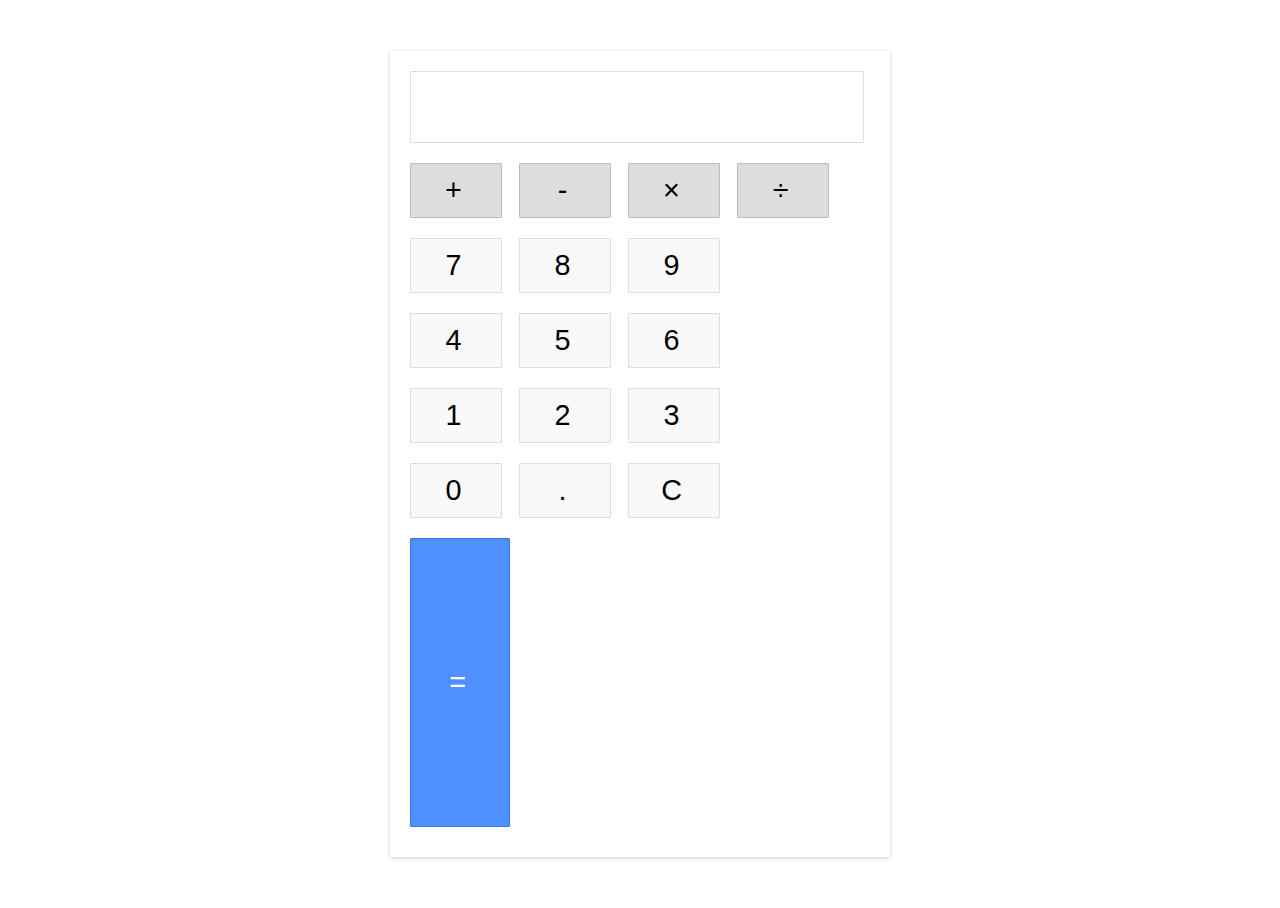
<file: calculator/index.html>
<!DOCTYPE html>
<html lang="en">

<head>
    <meta charset="UTF-8">
    <meta name="viewport" content="width=device-width, initial-scale=1.0">
    <title>Document</title>
    <link rel="stylesheet" href="style.css">
</head>

<body>
    <div class="calculator">
        <div class="input" id="input"></div>
        <div class="buttons">
            <div class="operators">
                <div>+</div>
                <div>-</div>
                <div>&times;</div>
                <div>&divide;</div>
            </div>
            <div class="leftPanel">
                <div class="numbers">
                    <div>7</div>
                    <div>8</div>
                    <div>9</div>
                </div>
                <div class="numbers">
                    <div>4</div>
                    <div>5</div>
                    <div>6</div>
                </div>
                <div class="numbers">
                    <div>1</div>
                    <div>2</div>
                    <div>3</div>
                </div>
                <div class="numbers">
                    <div>0</div>
                    <div>.</div>
                    <div id="clear">C</div>
                </div>
            </div>
            <div class="equal" id="result">=</div>
        </div>
    </div>
    <script src="app.js"></script>
</body>

</html>
</file>
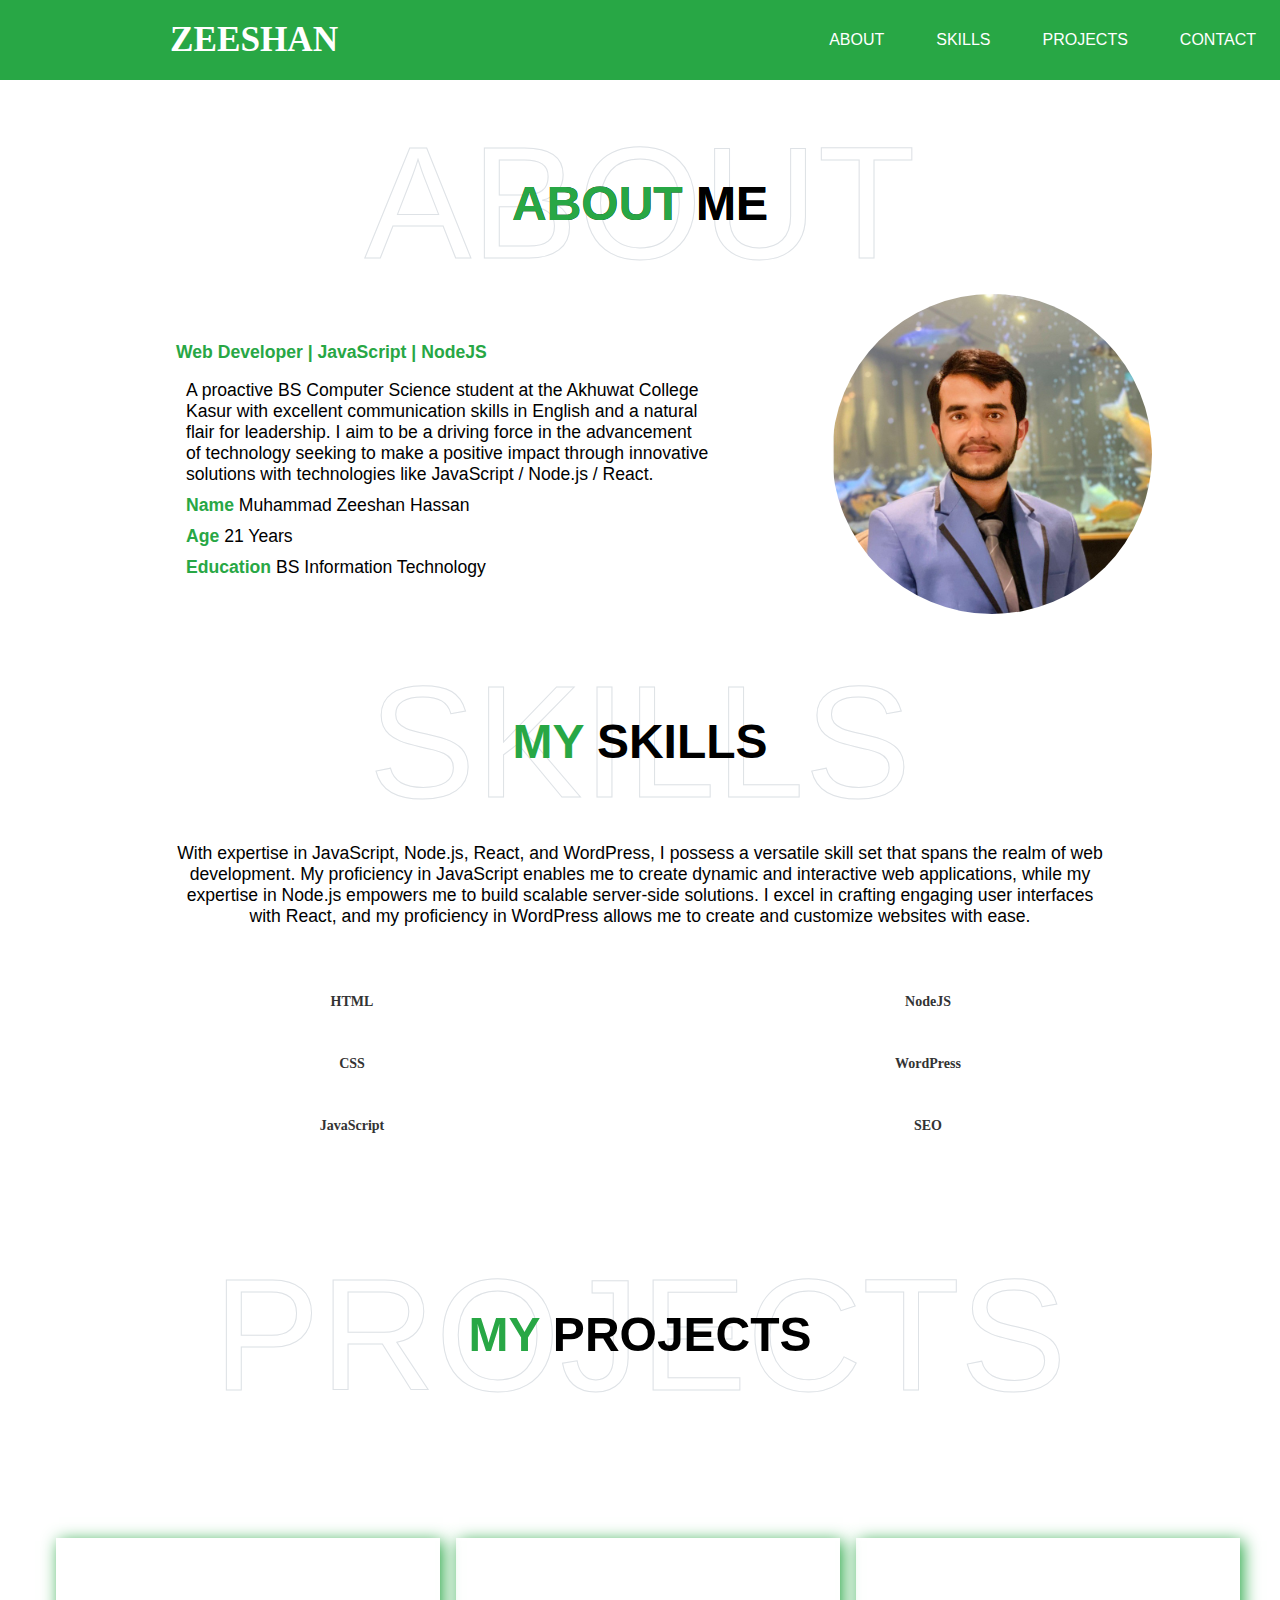
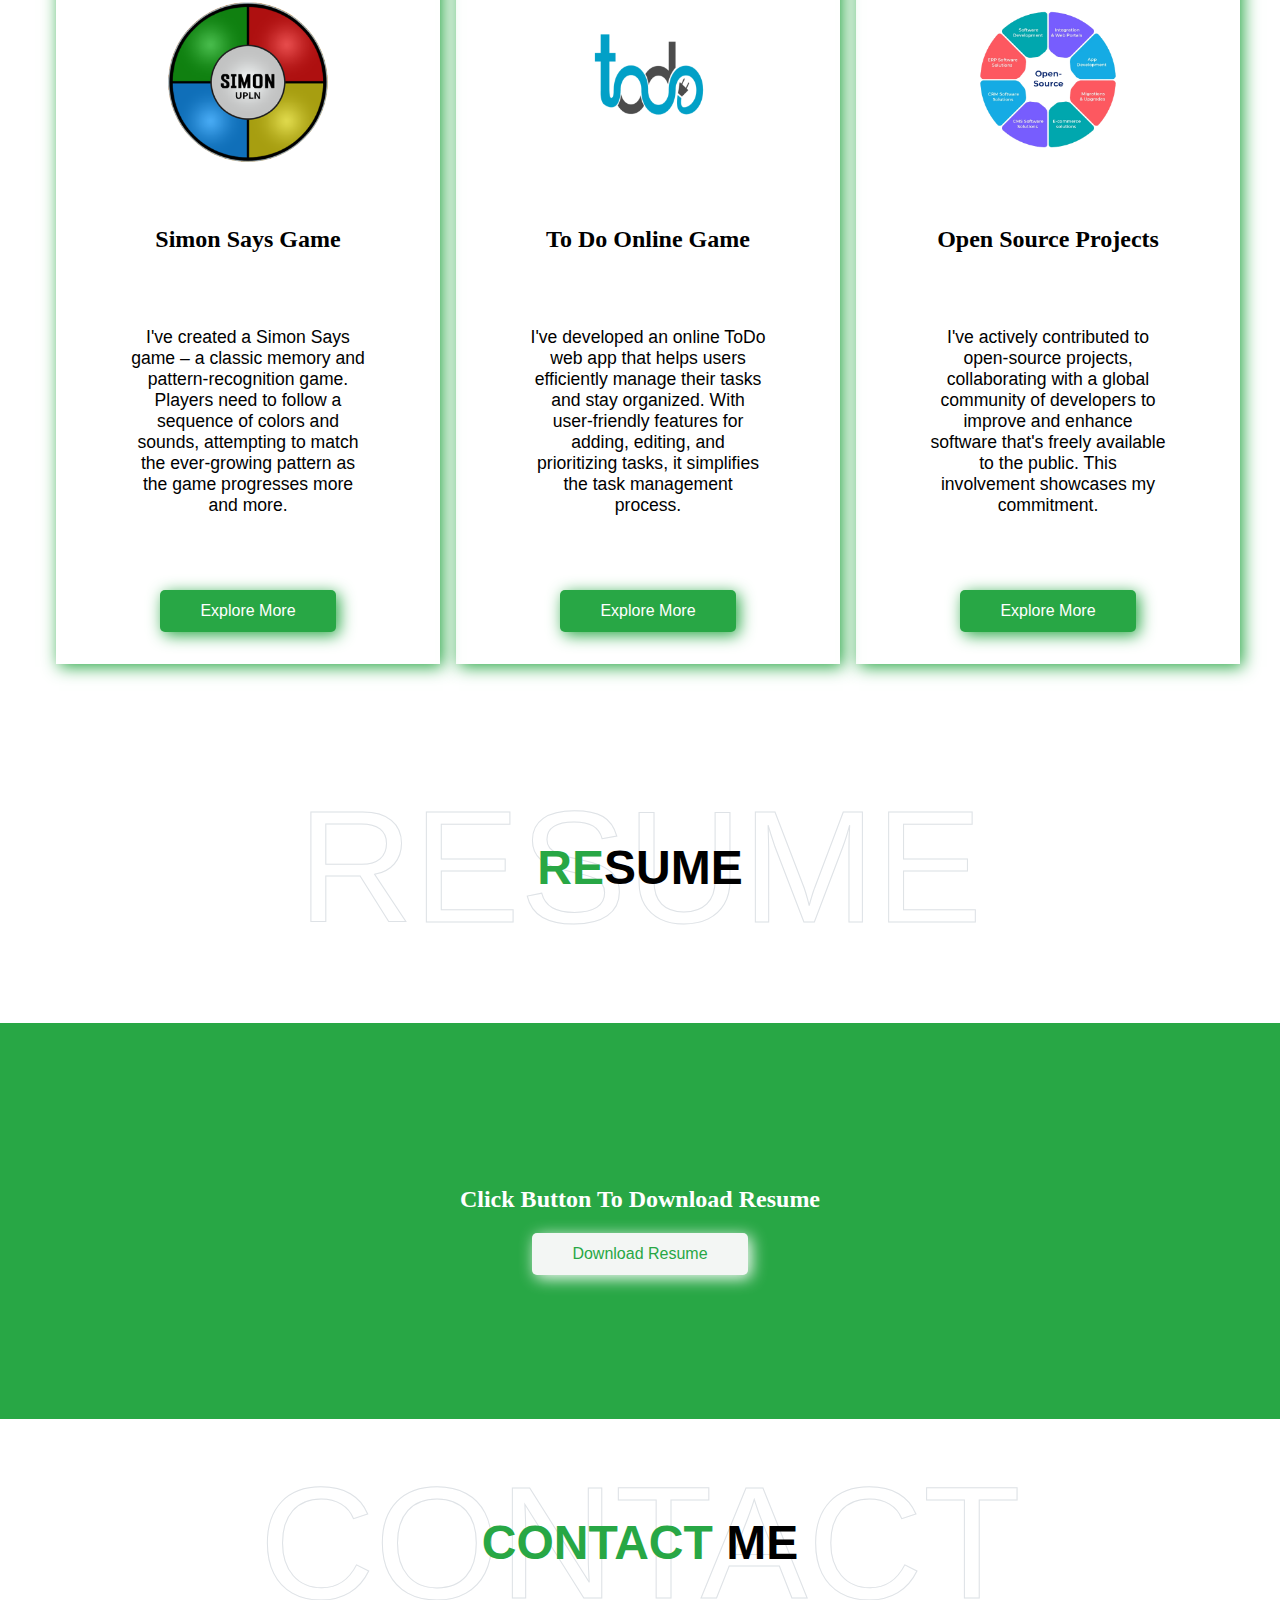
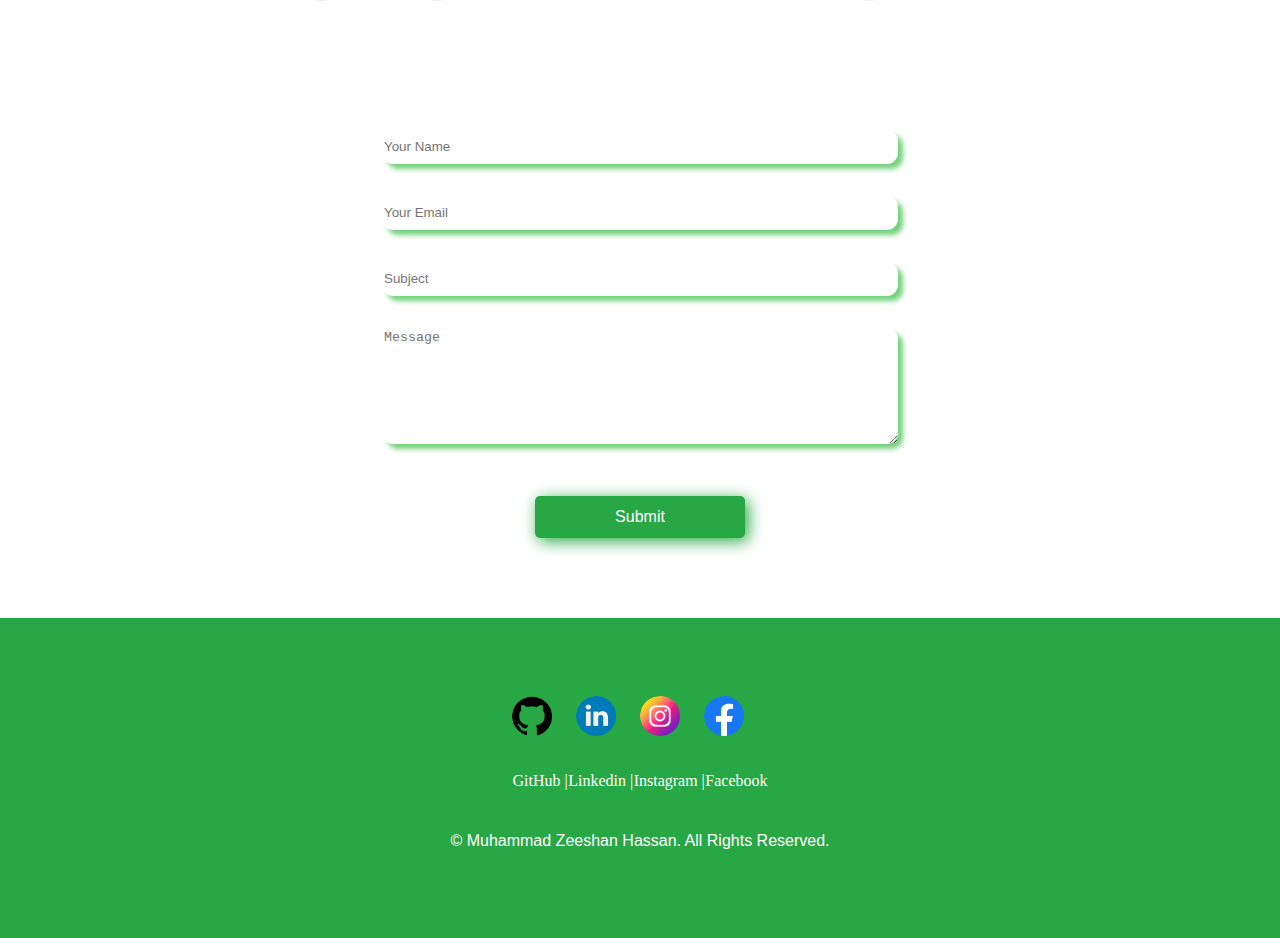
<file: portfolio/index.html>
<!DOCTYPE html>
<html lang="en">

<head>
    <meta charset="UTF-8">
    <meta name="viewport" content="width=device-width, initial-scale=1.0">
    <title>Hdeader</title>
    <link rel="stylesheet" href="style.css">
</head>

<body>
    <div id="nav-bar-div">
        <nav id="nav-bar">
            <div class="logo">
                <p>Zeeshan</p>
            </div>
            <div id="sections-div">
                <ul>
                    <li class="nav-link"><a href="#">About</a></li>
                    <li class="nav-link"><a href="#">Skills</a></li>
                    <li class="nav-link"><a href="#">Projects</a></li>
                    <li class="nav-link"><a href="#">Contact</a></li>

                </ul>
            </div>
        </nav>
    </div>

    <!-- Header End -->


    <!-- About Section Start -->
    <section id="about-section">
        <div class="position-relative d-flex align-items-center justify-content-center heading-div">
            <h1 class="display-1 text-uppercase text-white" style="-webkit-text-stroke: 1px #dee2e6;">ABOUT</h1>
            <h1 class="position-absolute text-uppercase text-primary">About Me</h1>
            <h1 class="position-absolute text-uppercase text-primary"><span class="allGreen">ABOUT</span> ME</h1>
        </div>
        <div id="about-div">
            <div id="detail">
                <h3 class="allGreen about-detail"><b>Web Developer | JavaScript | NodeJS</b></h3>
                <p class="about-detail">A proactive BS Computer Science student at the Akhuwat College Kasur with
                    excellent
                    communication skills in English and a natural flair for leadership.
                    I aim to be a driving force in the advancement of technology
                    seeking to make a positive impact through innovative solutions with technologies like JavaScript
                    /
                    Node.js / React.</p>

                <p class="about-detail" id="name"><span class="allGreen"><b>Name</b> </span> Muhammad Zeeshan Hassan
                </p>
                <p class="about-detail" id="age"> <span class="allGreen"> <b>Age</b></span> 21 Years</p>
                <p class="about-detail" id="class"> <span class="allGreen"><b>Education</b></span> BS Information
                    Technology
                </p>
            </div>
            <div id=" intro-img-div">
                <img id="img" src="images/zeeshanhassan.jfif" alt="Zeeshan Hassan">
            </div>
        </div>
    </section>
    <!-- About Section End -->


    <section id="skillset">
        <div class="position-relative d-flex align-items-center justify-content-center heading-div">
            <h1 class="display-1 text-uppercase text-white" style="-webkit-text-stroke: 1px #dee2e6;">SKILLS</h1>
            <h1 class="position-absolute text-uppercase text-primary"><span class="allGreen">My</span> SKILLS</h1>
        </div>

        <div class="section-detail-div">
            <p>With expertise in JavaScript, Node.js, React, and WordPress, I possess a versatile skill set that spans
                the
                realm of web development. My proficiency in JavaScript enables me to create dynamic and interactive web
                applications, while my expertise in Node.js empowers me to build scalable server-side solutions. I excel
                in
                crafting engaging user interfaces with React, and my proficiency in WordPress allows me to create and
                customize websites with ease. </p>
            <div class="container">
                <div id="left-skills" class="skills">
                    <div class="skill-box">
                        <span class="title">HTML</span>
                        <div class="skill-bar">
                            <span class="skill-per html">
                                <span class="tooltip" id="tooltip-html">90%</span>
                            </span>
                        </div>
                    </div>
                    <div class="skill-box">
                        <span class="title">CSS</span>
                        <div class="skill-bar">
                            <span class="skill-per css">
                                <span class="tooltip " id="tooltip-css">80%</span>
                            </span>
                        </div>
                    </div>
                    <div class="skill-box">
                        <span class="title">JavaScript</span>
                        <div class="skill-bar">
                            <span class="skill-per javascript">
                                <span class="tooltip" id="tooltip-js">70%</span>
                            </span>
                        </div>
                    </div>
                </div>
                <div id="right-skills" class="skills">
                    <div class="skill-box">
                        <span class="title">NodeJS</span>
                        <div class="skill-bar">
                            <span class="skill-per nodejs">
                                <span class="tooltip" id="tooltip-nodejs">70%</span>
                            </span>
                        </div>
                    </div>
                    <div class="skill-box">
                        <span class="title">WordPress</span>
                        <div class="skill-bar">
                            <span class="skill-per wordpress">
                                <span class="tooltip" id="tooltip-wordpress">90%</span>
                            </span>
                        </div>
                    </div>
                    <div class="skill-box">
                        <span class="title">SEO</span>
                        <div class="skill-bar">
                            <span class="skill-per seo">
                                <span class="tooltip" id="tooltip-seo">80%</span>
                            </span>
                        </div>
                    </div>
                </div>
            </div>
        </div>
    </section>
    <!-- Skill End -->


    <!-- Project Start -->
    <section id="projects-setion">

        <div class="position-relative d-flex align-items-center justify-content-center heading-div">
            <h1 class="display-1 text-uppercase text-white" style="-webkit-text-stroke: 1px #dee2e6;">PROJECTS</h1>
            <h1 class="position-absolute text-uppercase text-primary"><span class="allGreen">My</span> PROJECTS</h1>
        </div>

        <div>
            <div id="projects-div">
                <div id="simon-says-game" class="project-box">
                    <img src="images/simon-says-game.png" alt="Simon Says Game" id="simon-says-img"
                        class="projects-imgs">
                    <span class="project-name allYellow">Simon Says Game</span>
                    <p class="project-description"> I've created a Simon Says game – a classic memory and
                        pattern-recognition game. Players need to follow a sequence of colors and sounds, attempting to
                        match the ever-growing pattern as the game progresses more and more. </p>
                    <button class="btn">Explore More</button>
                </div>
                <div id="todo-online" class="project-box">
                    <img src="images/todo-image.png" alt="To Do Web App" id="todo-img" class="projects-imgs">
                    <span class="project-name allYellow">To Do Online Game</span>
                    <p class="project-description"> I've developed an online ToDo web app that helps users efficiently
                        manage their tasks and stay organized. With user-friendly features for adding, editing, and
                        prioritizing tasks, it simplifies the task management process. </p>
                    <button class="btn">Explore More</button>
                </div>
                <div id="opensource-projects" class="project-box">
                    <img src="images/open-source-image.png" alt="Open Source" id="opensource-img" class="projects-imgs">
                    <span class="project-name allYellow">Open Source Projects</span>
                    <p class="project-description">I've actively contributed to open-source projects, collaborating with
                        a
                        global community of developers to improve and enhance software that's freely available to the
                        public. This involvement showcases my commitment.</p>
                    <a href="http://github/thezeeshanhassan"><button class="btn">Explore More</button></a>
                </div>
            </div>
        </div>
    </section>
    <!-- Project End -->

    <!-- Resume Start -->
    <section id="resume-section">
        <div class="position-relative d-flex align-items-center justify-content-center heading-div">
            <h1 class="display-1 text-uppercase text-white" style="-webkit-text-stroke: 1px #dee2e6;">RESUME</h1>
            <h1 class="position-absolute text-uppercase text-primary"><span class="allGreen">RE</span>SUME</h1>
        </div>
        <div id="resume-detail-div">
            <div id="resume-div">
                <h2>Click Button To Download Resume</h2>
                <button class="resume-button">Download Resume</button>
            </div>
        </div>
    </section>
    <!-- Resume End -->

    <!-- Contact ME Start-->
    <section id="form-section">

        <div class="position-relative d-flex align-items-center justify-content-center heading-div">
            <h1 class="display-1 text-uppercase text-white" style="-webkit-text-stroke: 1px #dee2e6;">CONTACT</h1>
            <h1 class="position-absolute text-uppercase text-primary"><span class="allGreen">CONTACT</span> ME</h1>
        </div>
        <div class="contact-div">
            <form action="#" method="post">
                <div class="form-group">
                    <label for="name"></label>
                    <input type="text" id="form-name" name="name" required placeholder="Your Name" class="form-input">
                </div>
                <div class="form-group">
                    <label for="email"></label>
                    <input type="email" id="email" name="email" required placeholder="Your Email" class="form-input">
                </div>
                <div class="form-group">
                    <label for="subject"></label>
                    <input type="text" id="subject" name="subject" required placeholder="Subject" class="form-input">
                </div>
                <div class="form-group">
                    <label for="message"></label>
                    <textarea id="message" name="message" required placeholder="Message" class="form-input"></textarea>
                </div>
                <button type="submit" class="btn" id="form-button">Submit</button>
            </form>
        </div>
    </section>

    <!-- Contact Me End -->


    <!-- Footer Start-->
    <Footer>
        <div id="footr-div">
            <div id="footer-icon">
                <a href="https://github.com/thezeeshanhassan" target="blank"><img src="images/github.png" alt="github"
                        id="github" class="icons"></a>
                <a href="https://linkedin.com/in/thezeeshanhassan" target="blank"><img src="images/linkedin.png"
                        alt="linkedin" id="linkedin" class="icons"></a>
                <a href="https://www.instagram.com/zeeshanhassan.zh" target="blank"> <img src="images/instagram.png"
                        alt="instagram" id="instagram" class="icons"></a>
                <a href="https://www.facebook.com/thezeeshanhassan" target="blank"><img src="images/facebook.png"
                        alt="facebook" id="facebook" class="icons"></a>

            </div>
            <!-- <p id="footer-para1">Github | Linkedin | Instagram | Facebook</p> -->
            <div id="social">
                <a href="https://github.com/thezeeshanhassan" class="social-link" target="blank">GitHub |</a>
                <a href="https://linkedin.com/in/thezeeshanhassan" class="social-link" target="blank">Linkedin |</a>
                <a href="https://www.instagram.com/zeeshanhassan.zh" class="social-link" target="blank">Instagram |</a>
                <a href="https://www.facebook.com/thezeeshanhassan" class="social-link" target="blank">Facebook</a>
            </div>
            <p id="footer-para2">© Muhammad Zeeshan Hassan. All Rights Reserved.</p>
        </div>
    </Footer>

    <!-- Footer End -->
</body>

</html>
</file>
<file: calculator/style.css>
/* Styling for the entire page */
body {
    width: 500px;
    margin: 4% auto;
    font-family: 'Source Sans Pro', sans-serif;
    letter-spacing: 5px;
    font-size: 1.8rem;
    -moz-user-select: none;
    -webkit-user-select: none;
    -ms-user-select: none;
}

/* Styling for the calculator container */
.calculator {
    padding: 20px;
    -webkit-box-shadow: 0px 1px 4px 0px rgba(0, 0, 0, 0.2);
    box-shadow: 0px 1px 4px 0px rgba(0, 0, 0, 0.2);
    border-radius: 1px;
}

/* Styling for the input display area */
.input {
    border: 1px solid #ddd;
    border-radius: 1px;
    height: 60px;
    padding-right: 15px;
    padding-top: 10px;
    text-align: right;
    margin-right: 6px;
    font-size: 2.5rem;
    overflow-x: auto;
    transition: all .2s ease-in-out;
}

.input:hover {
    border: 1px solid #bbb;
    -webkit-box-shadow: inset 0px 1px 4px 0px rgba(0, 0, 0, 0.2);
    box-shadow: inset 0px 1px 4px 0px rgba(0, 0, 0, 0.2);
}

/* Styling for operator buttons */
.operators div {
    display: inline-block;
    border: 1px solid #bbb;
    border-radius: 1px;
    width: 70px;
    text-align: center;
    padding: 10px;
    margin: 20px 4px 10px 0;
    cursor: pointer;
    background-color: #ddd;
    transition: border-color .2s ease-in-out, background-color .2s, box-shadow .2s;
}

.operators div:hover {
    background-color: #ddd;
    -webkit-box-shadow: 0px 1px 4px 0px rgba(0, 0, 0, 0.2);
    box-shadow: 0px 1px 4px 0px rgba(0, 0, 0, 0.2);
    border-color: #aaa;
}

.operators div:active {
    font-weight: bold;
}

/* Styling for number buttons */
.numbers div {
    display: inline-block;
    border: 1px solid #ddd;
    border-radius: 1px;
    width: 70px;
    text-align: center;
    padding: 10px;
    margin: 10px 4px 10px 0;
    cursor: pointer;
    background-color: #f9f9f9;
    transition: border-color .2s ease-in-out, background-color .2s, box-shadow .2s;
}

.numbers div:hover {
    background-color: #f1f1f1;
    -webkit-box-shadow: 0px 1px 4px 0px rgba(0, 0, 0, 0.2);
    box-shadow: 0px 1px 4px 0px rgba(0, 0, 0, 0.2);
    border-color: #bbb;
}

.numbers div:active {
    font-weight: bold;
}

/* Styling for the equal button */
div.equal {
    display: inline-block;
    border: 1px solid #3079ED;
    border-radius: 1px;
    width: 17%;
    text-align: center;
    padding: 127px 10px;
    margin: 10px 6px 10px 0;
    vertical-align: top;
    cursor: pointer;
    color: #FFF;
    background-color: #4d90fe;
    transition: all .2s ease-in-out;
}

div.equal:hover {
    background-color: #307CF9;
    -webkit-box-shadow: 0px 1px 4px 0px rgba(0, 0, 0, 0.2);
    box-shadow: 0px 1px 4px 0px rgba(0, 0, 0, 0.2);
    border-color: #1857BB;
}

div.equal:active {
    font-weight: bold;
}
</file>
<file: portfolio/style.css>
body {
    margin: 0px;
    padding: 0px;
}

:root {
    --success: #28a745;
}

nav {
    width: 100%;
    height: 5rem;
    line-height: 1rem;
    /* background-image: linear-gradient(#033747, #012733); */
    background-color: #28a745;
    line-height: 2.5rem;
}

#nav-bar {
    display: flex;
    justify-content: space-between;
    align-items: center;
}

nav .logo p {
    font-size: 2.2rem;
    font-weight: bold;
    color: white;
    text-transform: uppercase;
    font-family: american typewriter, serif;
}

nav ul {
    float: right;
}

nav li {
    display: inline-block;
    list-style: none;
}

ul li a {
    color: white;
    text-decoration: none;
    font-size: 1rem;
    padding: 0rem 1.5rem;
    text-transform: uppercase;
    font-family: "Gill Sans", sans-serif;
}

/* .nav-link {
    color: white;
    text-decoration: none;
    font-size: 1rem;
    padding: 0rem 1.5rem;
    text-transform: uppercase;
    font-family: "Gill Sans", sans-serif;
} */

ul li a:hover {
    color: #ff8c69;
    transition: all 0.4s ease 0s;
}

.button {
    padding: 1rem;
}

#nav-bar-div {
    padding: 0rem;
}


/* Header Section CSS End */

/* Global CSS */

p {
    margin: 10px;
    font-size: 1.1rem;
    text-align: center;
    padding-left: 10rem;
    padding-right: 10rem;
    font-family: 'Segoe UI', Tahoma, Geneva, Verdana, sans-serif;
}

.btn {
    text-decoration: none;
    border: none;
    padding: 12px 40px;
    font-size: 16px;
    background-color: #28a745;
    color: #fff;
    border-radius: 5px;
    box-shadow: 0.2rem 0.2rem 1rem #28a745;
    cursor: pointer;
    outline: none;
    transition: 0.2s all;
}

.btn:active {
    transform: scale(0.90);
    box-shadow: 0.2rem 0.2rem 0.2rem #28a745;
}


h1 {
    font-size: 3rem;
    color: black;
    font-family: 'Segoe UI', Tahoma, Geneva, Verdana, sans-serif;
}

h3 {
    text-align: left;
}

.allGreen {
    color: #28a745;
}

.display-1 {
    font-size: 10rem;
    font-weight: 300;
    line-height: 1.2;
    font-family: "Gill Sans", sans-serif;
    padding-bottom: -15rem;
}

@media (max-width: 1200px) {
    .display-1 {
        font-size: calc(2.125rem + 10.5vw);
    }
}

.text-uppercase {
    text-transform: uppercase !important;
}

.text-stroke-header {
    -webkit-text-stroke: 3px #ffffff;
    color: transparent;
}

.text-white {
    color: #fff !important;
}

.position-absolute {
    position: absolute !important;
}

/* .text-primary {
    color: #0BCEAF !important;
} */

/* a.text-primary:hover,
a.text-primary:focus {
    color: #078571 !important;
} */

.position-relative {
    position: relative !important;
}

.d-flex {
    display: flex !important;
}

.align-items-center {
    align-items: center !important;
}

.justify-content-center {
    justify-content: center !important;
}

.section-detail-div {
    padding-top: -3rem;
}


.heading-div {
    margin-top: -5rem;
}

.section-detail-div {
    margin-top: -7rem;
}

/* Global CSS */

/* About Section CSS Start */


#about-section {
    display: block;
    text-align: center;
}

#about-div {
    display: flex;
    align-items: center;
    width: 100%;
    margin-top: -7rem;
}

img {
    width: 20rem;
    border-color: #28a745;
    border: 2rem;
    border-radius: 10rem;
    align-items: right;
}

#detail {
    width: 60%;
    border-radius: solid black;
    padding-left: 4rem;
}

#intro-img-div {
    width: 30%;
}

.about-detail {
    text-align: left;
    font-size: 1.1rem;
    padding-left: 7rem;
    padding-right: 7rem;
    font-family: 'Segoe UI', Tahoma, Geneva, Verdana, sans-serif;
}

/* About Section CSS End */


/* Skill Section Start */

#skillset {
    display: block;
    text-align: center;
}

.container .skill-box {
    width: 100%;
    margin: 25px 0;
}

.skill-box .title {
    display: block;
    font-size: 14px;
    font-weight: 600;
    color: #333;
}

.skill-box .skill-bar {
    height: 15px;
    width: 100%;
    border-radius: 6px;
    margin-top: 6px;
    background: rgba(0, 0, 0, 0.1);
}

.skill-per,
.skill-bar {
    position: relative;
    display: block;
    height: 100%;
    width: 90%;
    border-radius: 6px;
    animation: progress 1s ease-in-out forwards;
    opacity: 0;
}

.skill-per.html {
    width: 90%;
    animation-delay: 0.5s;
    background-color: #fd7e14;
}

.skill-per.css {
    width: 80%;
    animation-delay: 0.5s;
    background-color: #28a745;

}

.skill-per.javascript {
    width: 70%;
    animation-delay: 0.5s;
    background-color: #17a2b8;

}

.skill-per.nodejs {
    width: 70%;
    animation-delay: 0.5s;
    background-color: #dc3545;

}

.skill-per.wordpress {
    width: 90%;
    animation-delay: 0.5s;
    background-color: #343a40;

}

.skill-per.seo {
    width: 80%;
    animation-delay: 0.5s;
    background-color: #e83e8c;

}



@keyframes progress {
    0% {
        width: 0;
        opacity: 1;
    }

    100% {
        opacity: 1;
    }
}

.skill-per .tooltip {
    position: absolute;
    right: -14px;
    top: -28px;
    font-size: 13px;
    font-weight: 500;
    color: #fff;
    padding: 5px 10px;
    border-radius: 3px;
    /* background: #4070f4; */
    z-index: 1;
}

/* .tooltip::before {
    content: '';
    position: absolute;
    left: 50%;
    bottom: -2px;
    height: 10px;
    width: 10px;
    z-index: -1;
    background-color: #28a745;
    transform: translateX(-50%) rotate(45deg);
} */

#tooltip-html {
    background-color: #fd7e14;
}

#tooltip-css {
    background-color: #28a745;
}

#tooltip-js {
    background-color: #17a2b8;
}

#tooltip-nodejs {
    background-color: #dc3545;
}

#tooltip-wordpress {
    background-color: #343a40;
}

#tooltip-seo {
    background-color: #e83e8c;
}

.container {
    display: flex;
    width: 100%;
    justify-content: center;
    align-items: center;
}

.skills {
    margin: 2rem;
}

#left-skills {
    width: 40%;
}

#right-skills {
    width: 40%;
}

/* Skill Section End */


/* Projects Start */
#projects-setion {
    display: block;
    text-align: center;
}

#projects-div {
    display: flex;
    justify-content: center;
    align-items: center;
    width: 100%;
}

.project-box {
    width: 30%;
    display: flex;
    justify-content: center;
    align-items: center;
    flex-direction: column;
    padding-bottom: 2rem;
    box-shadow: 0.2rem 0.2rem 1rem #28a745;
    margin-left: 1rem;
}

.projects-imgs {
    width: 10rem;
    padding: 4rem;
}

.project-box:hover {
    /* background-color: #eff4f0;
    transition-duration: 0.5s; */
    border-radius: 1rem;
}

.project-name {
    font-size: 1.5rem;
    font-weight: 600;
}

.project-description {
    padding: 4rem;
}

/* Projects End */

/* Resume Section Start */
#resume-div {
    display: flex;
    flex-direction: column;
    align-items: center;
    justify-content: center;
    color: white;
    padding-top: 9rem;
    padding-bottom: 9rem;
    background-color: #28a745;
}

#resume-section {
    margin-top: 5rem;
    display: block;
    text-align: center;
}

#resume-detail-div {
    margin-top: -3rem;
}

.resume-button {

    text-decoration: none;
    border: none;
    padding: 12px 40px;
    font-size: 16px;
    background-color: #f3f6f4;
    color: #28a745;
    border-radius: 5px;
    box-shadow: 0.2rem 0.2rem 1rem #fefefe;
    cursor: pointer;
    outline: none;
    transition: 0.2s all;
}

.resume-button:hover {
    transform: scale(0.90);
    box-shadow: 0.2rem 0.2rem 1rem #28a745;
}

/* Resume Section End */


/* Contact Form Start */

#form-section {
    display: block;
    text-align: center;
}

#form-name,
#email,
#subject {
    margin-top: 2rem;
    width: 40%;
    border-radius: 0.7rem;
    height: 2rem;
    box-shadow: 5px 5px 5px rgba(5, 174, 22, 0.557);
    border: none;
}

/* #form-name,
#email,
#subject:hover {
    color: #28a745;
    border: none;
    box-shadow: 0.2rem 0.2rem 0.2rem rgba(5, 174, 22, 0.557);
} */

#message {
    border-radius: 0.7rem;
    width: 40%;
    margin-top: 2rem;
    height: 7rem;
    border: none;
    box-shadow: 5px 5px 5px rgba(5, 174, 22, 0.557);
}

#message:hover {
    color: #28a745;
    border: none;
    box-shadow: 5px 5px 5px rgba(5, 174, 22, 0.557);
}

#form-button {
    margin-top: 3rem;
    padding-left: 5rem;
    padding-right: 5rem;
}

.contact-div {
    margin-top: -3rem;
}

.form-input:active {
    outline: none;
}

/* Contact Form End */


/* Footer Start */
#footr-div {
    margin-top: 5rem;
    height: 20rem;
    background-color: #28a745;
    display: flex;
    align-items: center;
    justify-content: center;
    flex-direction: column;
}

#footer-para1 {
    margin-top: 2rem;
    color: white;
    font-size: 1rem;
}

#footer-para2 {
    color: white;
    font-size: 1rem;
}

#footer-icon {
    display: flex;
    align-items: center;
    justify-content: center;
}

.icons {
    width: 2.5rem;
    padding-right: 1.5rem;
}

#social {
    display: flex;
    justify-content: space-evenly;
    width: 20%;
    margin: 2rem;
}

.social-link {
    text-decoration: none;
    color: #ffffff;

}

/* Footer End */
</file>
